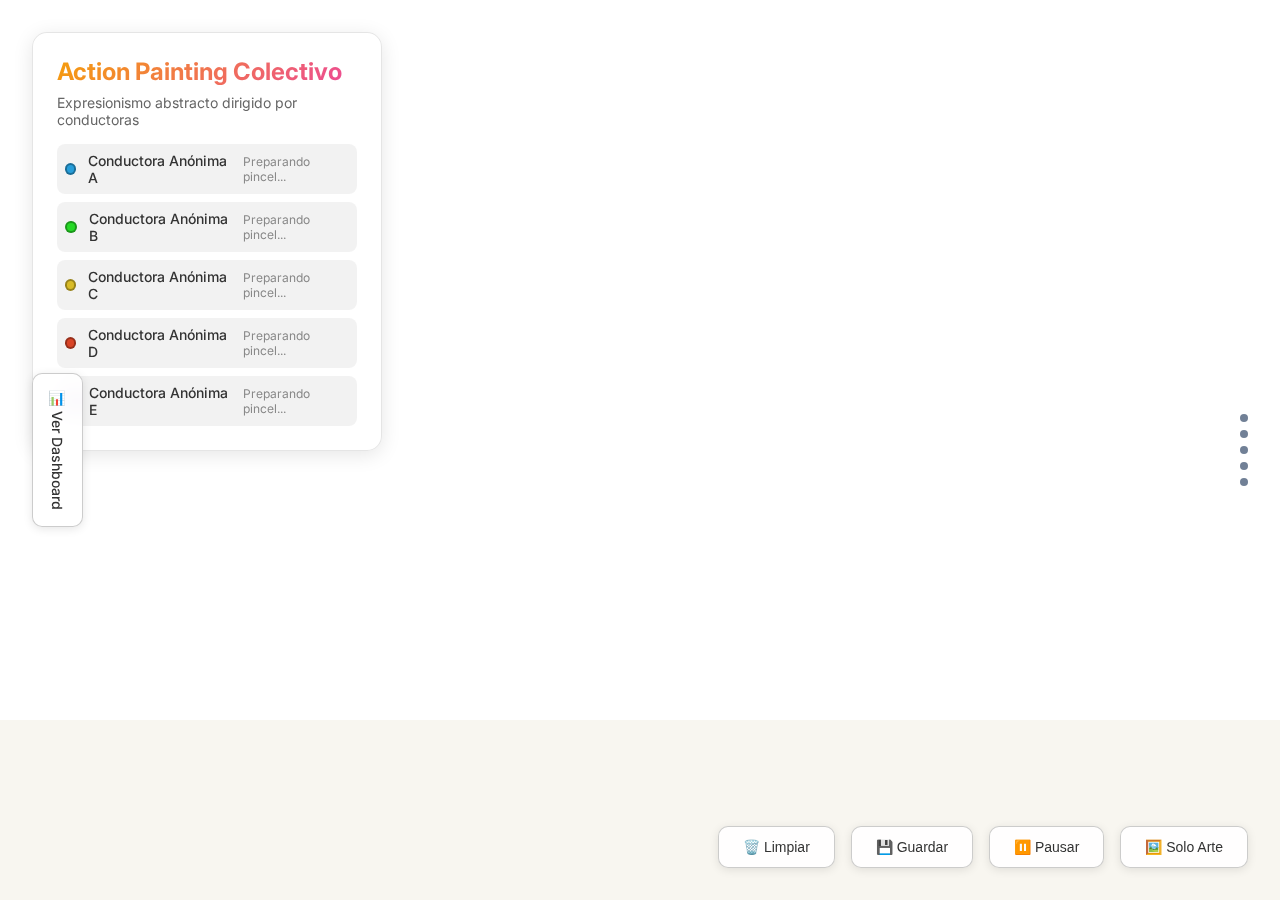
<file: frontend/artwork.html>
<!DOCTYPE html>
<html lang="es">
<head>
    <meta charset="UTF-8">
    <meta name="viewport" content="width=device-width, initial-scale=1.0">
    <title>Obra de Arte Colectiva - Confianza al Volante</title>
    <link href="https://fonts.googleapis.com/css2?family=Inter:wght@300;400;500;600;700&display=swap" rel="stylesheet">
    <style>
        * {
            margin: 0;
            padding: 0;
            box-sizing: border-box;
        }

        body {
            font-family: 'Inter', sans-serif;
            background: #f8f6f0;
            color: #333;
            overflow: hidden;
            height: 100vh;
        }

        /* Canvas principal que ocupa toda la pantalla */
        #art-canvas {
            position: absolute;
            top: 0;
            left: 0;
            width: 100vw;
            height: 100vh;
            cursor: crosshair;
            background: #f8f6f0;
        }

        /* Overlay con información */
        .art-info {
            position: fixed;
            top: 2rem;
            left: 2rem;
            z-index: 100;
            background: rgba(255, 255, 255, 0.9);
            padding: 1.5rem;
            border-radius: 15px;
            border: 1px solid rgba(0, 0, 0, 0.1);
            backdrop-filter: blur(10px);
            max-width: 350px;
            box-shadow: 0 4px 20px rgba(0, 0, 0, 0.1);
        }

        .art-title {
            font-size: 1.5rem;
            font-weight: 700;
            background: linear-gradient(135deg, #f59e0b, #ec4899);
            -webkit-background-clip: text;
            -webkit-text-fill-color: transparent;
            background-clip: text;
            margin-bottom: 0.5rem;
        }

        .art-subtitle {
            font-size: 0.875rem;
            color: #666;
            margin-bottom: 1rem;
        }

        .artists-list {
            display: flex;
            flex-direction: column;
            gap: 0.5rem;
        }

        .artist-item {
            display: flex;
            align-items: center;
            gap: 0.75rem;
            padding: 0.5rem;
            background: rgba(0, 0, 0, 0.05);
            border-radius: 8px;
            transition: all 0.3s ease;
        }

        .artist-item.active {
            background: rgba(0, 0, 0, 0.1);
            transform: scale(1.02);
        }

        .artist-color {
            width: 12px;
            height: 12px;
            border-radius: 50%;
            border: 2px solid rgba(0, 0, 0, 0.3);
        }

        .artist-name {
            font-size: 0.875rem;
            font-weight: 500;
            color: #333;
        }

        .artist-status {
            font-size: 0.75rem;
            color: #888;
            margin-left: auto;
        }

        /* Controles de arte */
        .art-controls {
            position: fixed;
            bottom: 2rem;
            right: 2rem;
            z-index: 100;
            display: flex;
            gap: 1rem;
        }

        .control-btn {
            padding: 0.75rem 1.5rem;
            background: rgba(255, 255, 255, 0.9);
            border: 1px solid rgba(0, 0, 0, 0.2);
            border-radius: 10px;
            color: #333;
            font-size: 0.875rem;
            font-weight: 500;
            cursor: pointer;
            transition: all 0.3s ease;
            backdrop-filter: blur(10px);
            box-shadow: 0 2px 10px rgba(0, 0, 0, 0.1);
        }

        .control-btn:hover {
            background: rgba(255, 255, 255, 1);
            transform: translateY(-2px);
            box-shadow: 0 4px 15px rgba(0, 0, 0, 0.15);
        }

        /* Modo demo indicator */
        .demo-mode {
            position: fixed;
            top: 2rem;
            right: 2rem;
            z-index: 100;
            background: linear-gradient(135deg, #f59e0b, #ec4899);
            color: white;
            padding: 0.75rem 1.5rem;
            border-radius: 20px;
            font-size: 0.875rem;
            font-weight: 600;
            box-shadow: 0 4px 15px rgba(245, 158, 11, 0.3);
            animation: pulse 2s infinite;
        }

        @keyframes pulse {
            0%, 100% { opacity: 1; }
            50% { opacity: 0.8; }
        }

        /* Navegación */
        .nav-link {
            position: fixed;
            top: 50%;
            left: 2rem;
            transform: translateY(-50%);
            z-index: 100;
            background: rgba(255, 255, 255, 0.9);
            border: 1px solid rgba(0, 0, 0, 0.2);
            border-radius: 10px;
            padding: 1rem;
            color: #333;
            text-decoration: none;
            font-size: 0.875rem;
            font-weight: 500;
            transition: all 0.3s ease;
            backdrop-filter: blur(10px);
            writing-mode: vertical-rl;
            text-orientation: mixed;
            box-shadow: 0 2px 10px rgba(0, 0, 0, 0.1);
        }

        .nav-link:hover {
            background: rgba(255, 255, 255, 1);
            transform: translateY(-50%) translateX(5px);
            box-shadow: 0 4px 15px rgba(0, 0, 0, 0.15);
        }

        /* Indicador de actividad de pintura */
        .paint-indicator {
            position: fixed;
            top: 50%;
            right: 2rem;
            transform: translateY(-50%);
            z-index: 100;
            display: flex;
            flex-direction: column;
            gap: 0.5rem;
        }

        .paint-dot {
            width: 8px;
            height: 8px;
            border-radius: 50%;
            background: #718096;
            transition: all 0.3s ease;
        }

        .paint-dot.painting {
            background: #10b981;
            box-shadow: 0 0 10px rgba(16, 185, 129, 0.5);
            transform: scale(1.5);
        }
    </style>
</head>
<body>
    <!-- Canvas principal para la obra de arte -->
    <canvas id="art-canvas"></canvas>

    <!-- Información de la obra -->
    <div class="art-info">
        <div class="art-title">Action Painting Colectivo</div>
        <div class="art-subtitle">Expresionismo abstracto dirigido por conductoras</div>
        <div class="artists-list" id="artists-list">
            <div class="artist-item" data-artist="sim_1">
                <div class="artist-color" style="background: hsl(200, 70%, 50%);"></div>
                <div class="artist-name">Conductora Anónima A</div>
                <div class="artist-status">Preparando pincel...</div>
            </div>
            <div class="artist-item" data-artist="sim_2">
                <div class="artist-color" style="background: hsl(120, 70%, 50%);"></div>
                <div class="artist-name">Conductora Anónima B</div>
                <div class="artist-status">Preparando pincel...</div>
            </div>
            <div class="artist-item" data-artist="sim_3">
                <div class="artist-color" style="background: hsl(50, 70%, 50%);"></div>
                <div class="artist-name">Conductora Anónima C</div>
                <div class="artist-status">Preparando pincel...</div>
            </div>
            <div class="artist-item" data-artist="sim_4">
                <div class="artist-color" style="background: hsl(10, 70%, 50%);"></div>
                <div class="artist-name">Conductora Anónima D</div>
                <div class="artist-status">Preparando pincel...</div>
            </div>
            <div class="artist-item" data-artist="sim_5">
                <div class="artist-color" style="background: hsl(280, 70%, 50%);"></div>
                <div class="artist-name">Conductora Anónima E</div>
                <div class="artist-status">Preparando pincel...</div>
            </div>
        </div>
    </div>

    <!-- Controles -->
    <div class="art-controls">
        <button class="control-btn" onclick="artworkApp.clearCanvas()">🗑️ Limpiar</button>
        <button class="control-btn" onclick="artworkApp.saveArtwork()">💾 Guardar</button>
        <button class="control-btn" onclick="artworkApp.togglePainting()">⏸️ Pausar</button>
        <button class="control-btn" onclick="toggleFullscreen()" id="fullscreen-btn">🖼️ Solo Arte</button>
    </div>

    <!-- Navegación al dashboard -->
    <a href="/" class="nav-link">📊 Ver Dashboard</a>

    <!-- Indicador modo demo -->
    <div class="demo-mode" id="demo-indicator" style="display: none;">
        🎮 MODO DEMO - Arte Simulado
    </div>

    <!-- Indicadores de actividad -->
    <div class="paint-indicator">
        <div class="paint-dot" data-sim="sim_1"></div>
        <div class="paint-dot" data-sim="sim_2"></div>
        <div class="paint-dot" data-sim="sim_3"></div>
        <div class="paint-dot" data-sim="sim_4"></div>
        <div class="paint-dot" data-sim="sim_5"></div>
    </div>

    <script src="artwork.js"></script>
    <script>
        // Función para ocultar/mostrar todos los elementos de UI
        let isFullscreen = false;
        
        function toggleFullscreen() {
            isFullscreen = !isFullscreen;
            const elements = [
                '.art-info', 
                '.art-controls', 
                '.nav-link', 
                '.demo-mode', 
                '.paint-indicator'
            ];
            
            elements.forEach(selector => {
                const el = document.querySelector(selector);
                if (el) {
                    el.style.display = isFullscreen ? 'none' : '';
                }
            });
            
            // Cambiar cursor del canvas
            const canvas = document.getElementById('art-canvas');
            canvas.style.cursor = isFullscreen ? 'none' : 'crosshair';
            
            // Cambiar texto del botón
            const btn = document.getElementById('fullscreen-btn');
            if (btn && !isFullscreen) {
                btn.innerHTML = isFullscreen ? '🖼️ Solo Arte' : '📱 Mostrar UI';
            }
            
            // Atajos de teclado
            if (isFullscreen) {
                document.addEventListener('keydown', handleFullscreenKeys);
            } else {
                document.removeEventListener('keydown', handleFullscreenKeys);
            }
        }
        
        function handleFullscreenKeys(e) {
            if (e.key === 'Escape' || e.key === 'Enter' || e.key === ' ') {
                e.preventDefault();
                toggleFullscreen();
            }
        }
        
        // Atajos de teclado globales
        document.addEventListener('keydown', (e) => {
            if (e.key === 'f' || e.key === 'F') {
                toggleFullscreen();
            }
        });
    </script>
</body>
</html>
</file>
